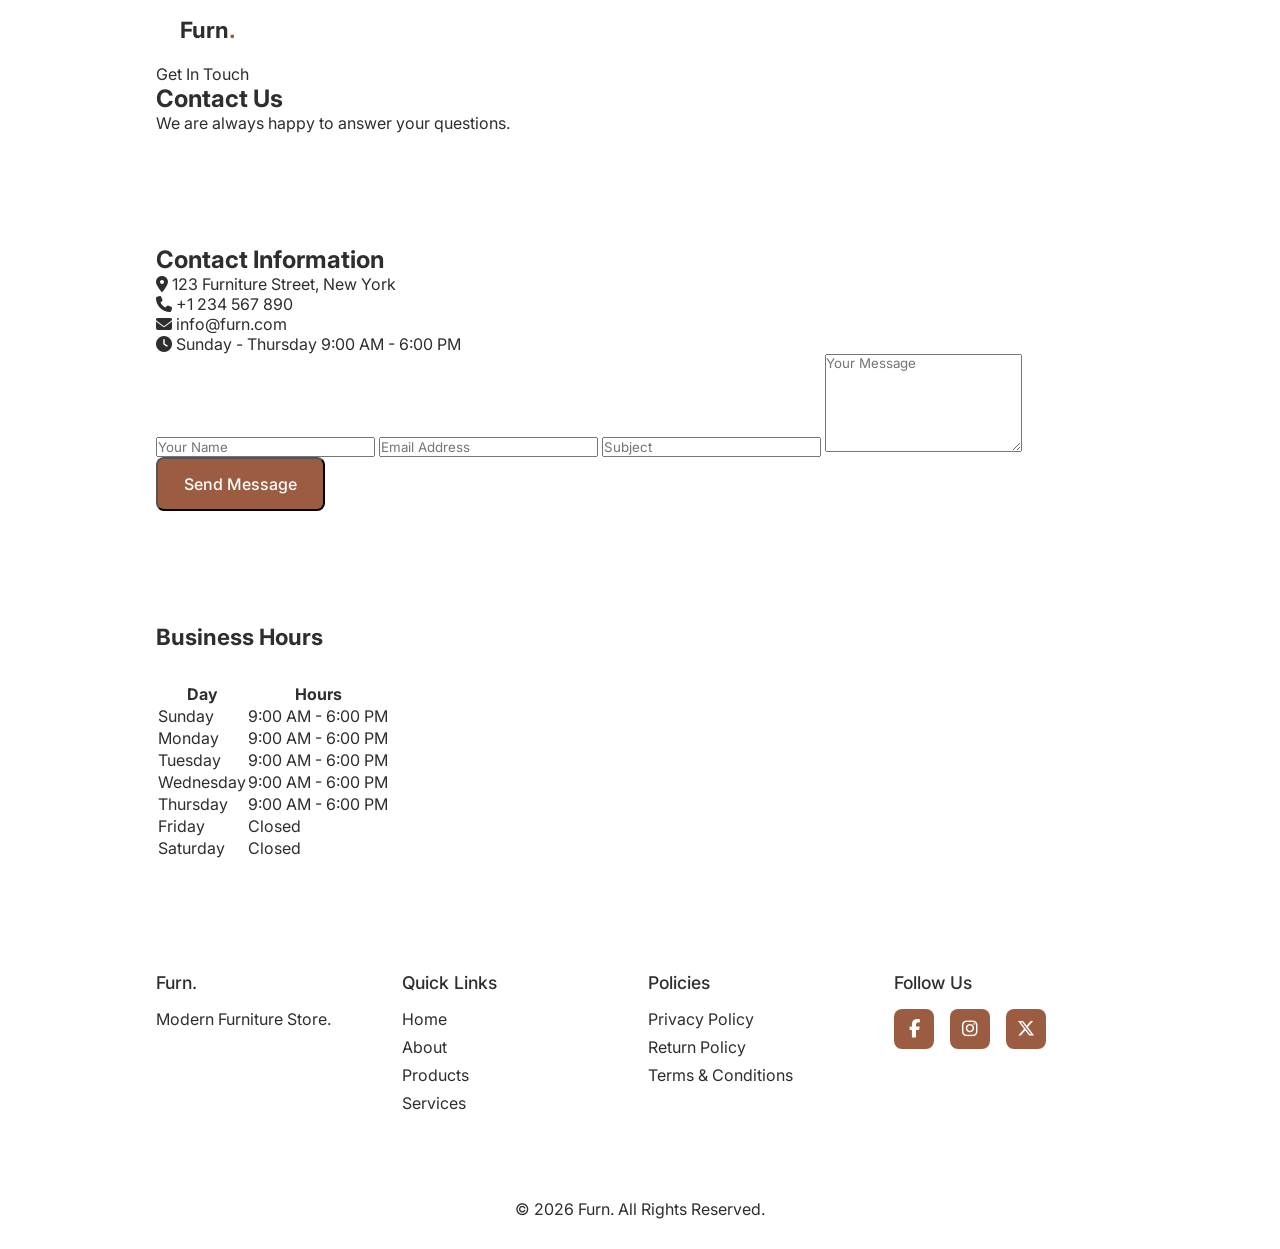
<file: contact.html>
<!DOCTYPE html>
<html lang="en">

<head>

<meta charset="UTF-8">
<meta name="viewport" content="width=device-width, initial-scale=1.0">

<title>Contact | Furn.</title>

<link rel="stylesheet" href="style.css">

<link rel="stylesheet"
href="https://cdnjs.cloudflare.com/ajax/libs/font-awesome/6.5.2/css/all.min.css">

</head>

<body id="top">

<header>

<div class="nav container">

<a href="index.html" class="logo">
Furn<span>.</span>
</a>

<nav>

<ul class="navbar">

<li><a href="index.html">Home</a></li>
<li><a href="about.html">About</a></li>
<li><a href="services.html">Services</a></li>
<li><a href="products.html">Products</a></li>
<li><a href="portfolio.html">Portfolio</a></li>
<li><a href="album.html">Album</a></li>
<li><a href="contact.html" class="active">Contact</a></li>
<li><a href="privacy.html">Privacy</a></li>
<li><a href="return-policy.html">Returns</a></li>
<li><a href="terms.html">Terms</a></li>

</ul>

</nav>

</div>

</header>

<main>

<section class="page-banner container">

<p class="small-title">

Get In Touch

</p>

<h1>

Contact Us

</h1>

<p>

We are always happy to answer your questions.

</p>

</section>

<section class="contact container">

<div class="contact-info">

<h2>

Contact Information

</h2>

<p>

<i class="fa-solid fa-location-dot"></i>

123 Furniture Street, New York

</p>

<p>

<i class="fa-solid fa-phone"></i>

+1 234 567 890

</p>

<p>

<i class="fa-solid fa-envelope"></i>

info@furn.com

</p>

<p>

<i class="fa-solid fa-clock"></i>

Sunday - Thursday

9:00 AM - 6:00 PM

</p>

</div>

<div class="contact-form">

<form action="#">

<input
type="text"
placeholder="Your Name"
required>

<input
type="email"
placeholder="Email Address"
required>

<input
type="text"
placeholder="Subject"
required>

<textarea
rows="6"
placeholder="Your Message"
required>
</textarea>

<input
type="submit"
value="Send Message"
class="btn">

</form>

</div>

</section>

<section class="container">

<div class="heading">

<h2>

Business Hours

</h2>

</div>

<table class="hours-table">

<tr>

<th>Day</th>

<th>Hours</th>

</tr>

<tr>

<td>Sunday</td>

<td>9:00 AM - 6:00 PM</td>

</tr>

<tr>

<td>Monday</td>

<td>9:00 AM - 6:00 PM</td>

</tr>

<tr>

<td>Tuesday</td>

<td>9:00 AM - 6:00 PM</td>

</tr>

<tr>

<td>Wednesday</td>

<td>9:00 AM - 6:00 PM</td>

</tr>

<tr>

<td>Thursday</td>

<td>9:00 AM - 6:00 PM</td>

</tr>

<tr>

<td>Friday</td>

<td>Closed</td>

</tr>

<tr>

<td>Saturday</td>

<td>Closed</td>

</tr>

</table>

</section>

</main>

<footer>

<section class="footer container">

<div class="footer-box">

<h3>

Furn.

</h3>

<p>

Modern Furniture Store.

</p>

</div>

<div class="footer-box">

<h3>

Quick Links

</h3>

<a href="index.html">Home</a>
<a href="about.html">About</a>
<a href="products.html">Products</a>
<a href="services.html">Services</a>

</div>

<div class="footer-box">

<h3>

Policies

</h3>

<a href="privacy.html">Privacy Policy</a>
<a href="return-policy.html">Return Policy</a>
<a href="terms.html">Terms & Conditions</a>

</div>

<div class="footer-box">

<h3>

Follow Us

</h3>

<div class="social">

<a href="#"><i class="fa-brands fa-facebook-f"></i></a>

<a href="#"><i class="fa-brands fa-instagram"></i></a>

<a href="#"><i class="fa-brands fa-x-twitter"></i></a>

</div>

</div>

</section>

<div class="copyright">

<p>

© 2026 Furn. All Rights Reserved.

</p>

</div>

</footer>

<a href="#top" class="scroll-top">

<i class="fa-solid fa-arrow-up"></i>

</a>

</body>

</html>
</file>
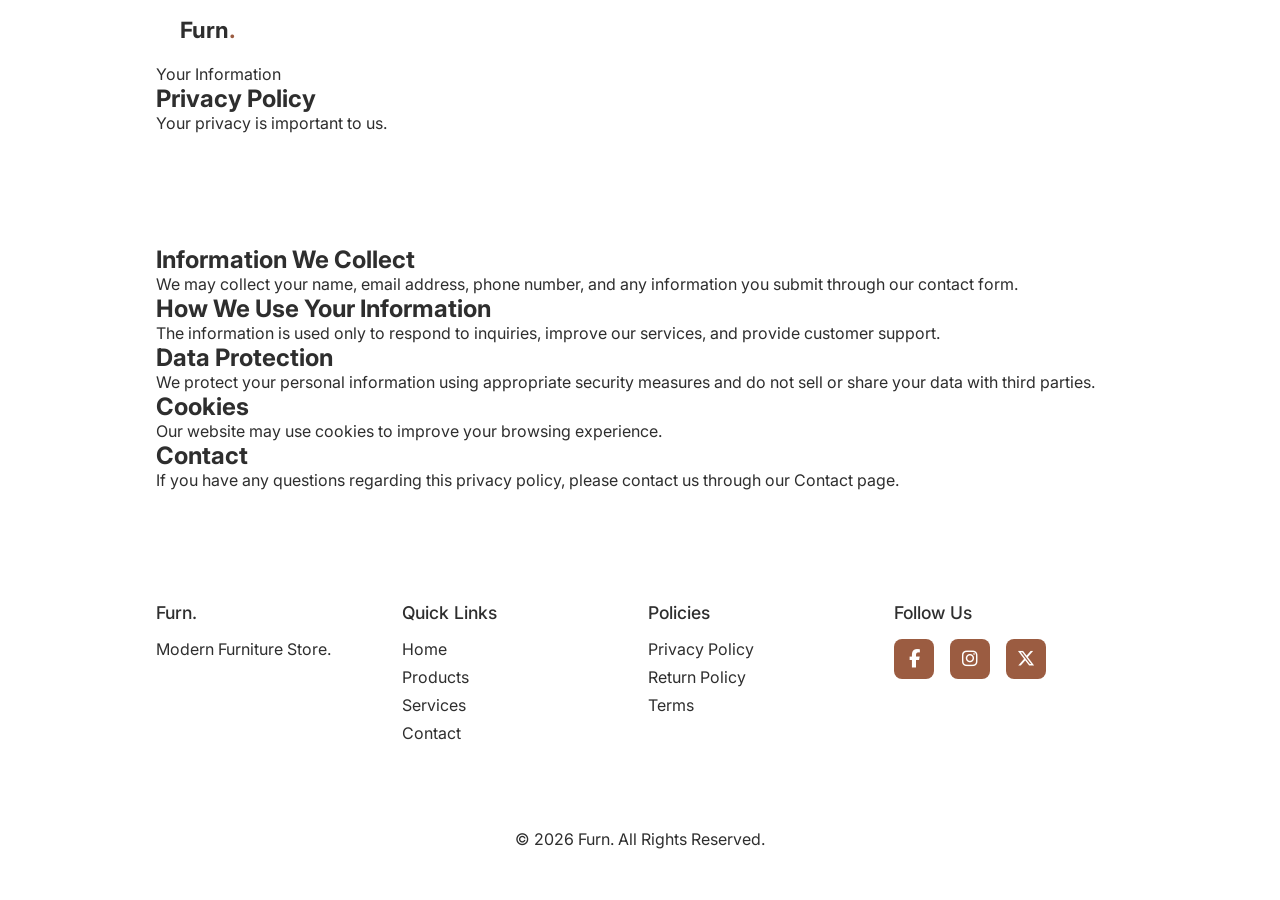
<file: privacy.html>
<!DOCTYPE html>
<html lang="en">

<head>

<meta charset="UTF-8">
<meta name="viewport" content="width=device-width, initial-scale=1.0">

<title>Privacy Policy | Furn.</title>

<link rel="stylesheet" href="style.css">

<link rel="stylesheet"
href="https://cdnjs.cloudflare.com/ajax/libs/font-awesome/6.5.2/css/all.min.css">

</head>

<body id="top">

<header>

<div class="nav container">

<a href="index.html" class="logo">
Furn<span>.</span>
</a>

<nav>

<ul class="navbar">

<li><a href="index.html">Home</a></li>
<li><a href="about.html">About</a></li>
<li><a href="services.html">Services</a></li>
<li><a href="products.html">Products</a></li>
<li><a href="portfolio.html">Portfolio</a></li>
<li><a href="album.html">Album</a></li>
<li><a href="contact.html">Contact</a></li>
<li><a href="privacy.html" class="active">Privacy</a></li>
<li><a href="return-policy.html">Returns</a></li>
<li><a href="terms.html">Terms</a></li>

</ul>

</nav>

</div>

</header>

<main>

<section class="page-banner container">

<p class="small-title">

Your Information

</p>

<h1>

Privacy Policy

</h1>

<p>

Your privacy is important to us.

</p>

</section>

<section class="container">

<h2>

Information We Collect

</h2>

<p>

We may collect your name, email address,
phone number, and any information you submit
through our contact form.

</p>

<h2>

How We Use Your Information

</h2>

<p>

The information is used only to respond
to inquiries, improve our services,
and provide customer support.

</p>

<h2>

Data Protection

</h2>

<p>

We protect your personal information
using appropriate security measures and
do not sell or share your data with third parties.

</p>

<h2>

Cookies

</h2>

<p>

Our website may use cookies to improve
your browsing experience.

</p>

<h2>

Contact

</h2>

<p>

If you have any questions regarding this
privacy policy, please contact us through
our Contact page.

</p>

</section>

</main>

<footer>

<section class="footer container">

<div class="footer-box">

<h3>Furn.</h3>

<p>

Modern Furniture Store.

</p>

</div>

<div class="footer-box">

<h3>Quick Links</h3>

<a href="index.html">Home</a>
<a href="products.html">Products</a>
<a href="services.html">Services</a>
<a href="contact.html">Contact</a>

</div>

<div class="footer-box">

<h3>Policies</h3>

<a href="privacy.html">Privacy Policy</a>
<a href="return-policy.html">Return Policy</a>
<a href="terms.html">Terms</a>

</div>

<div class="footer-box">

<h3>Follow Us</h3>

<div class="social">

<a href="#"><i class="fa-brands fa-facebook-f"></i></a>
<a href="#"><i class="fa-brands fa-instagram"></i></a>
<a href="#"><i class="fa-brands fa-x-twitter"></i></a>

</div>

</div>

</section>

<div class="copyright">

<p>

© 2026 Furn. All Rights Reserved.

</p>

</div>

</footer>

<a href="#top" class="scroll-top">

<i class="fa-solid fa-arrow-up"></i>

</a>

</body>

</html>
</file>
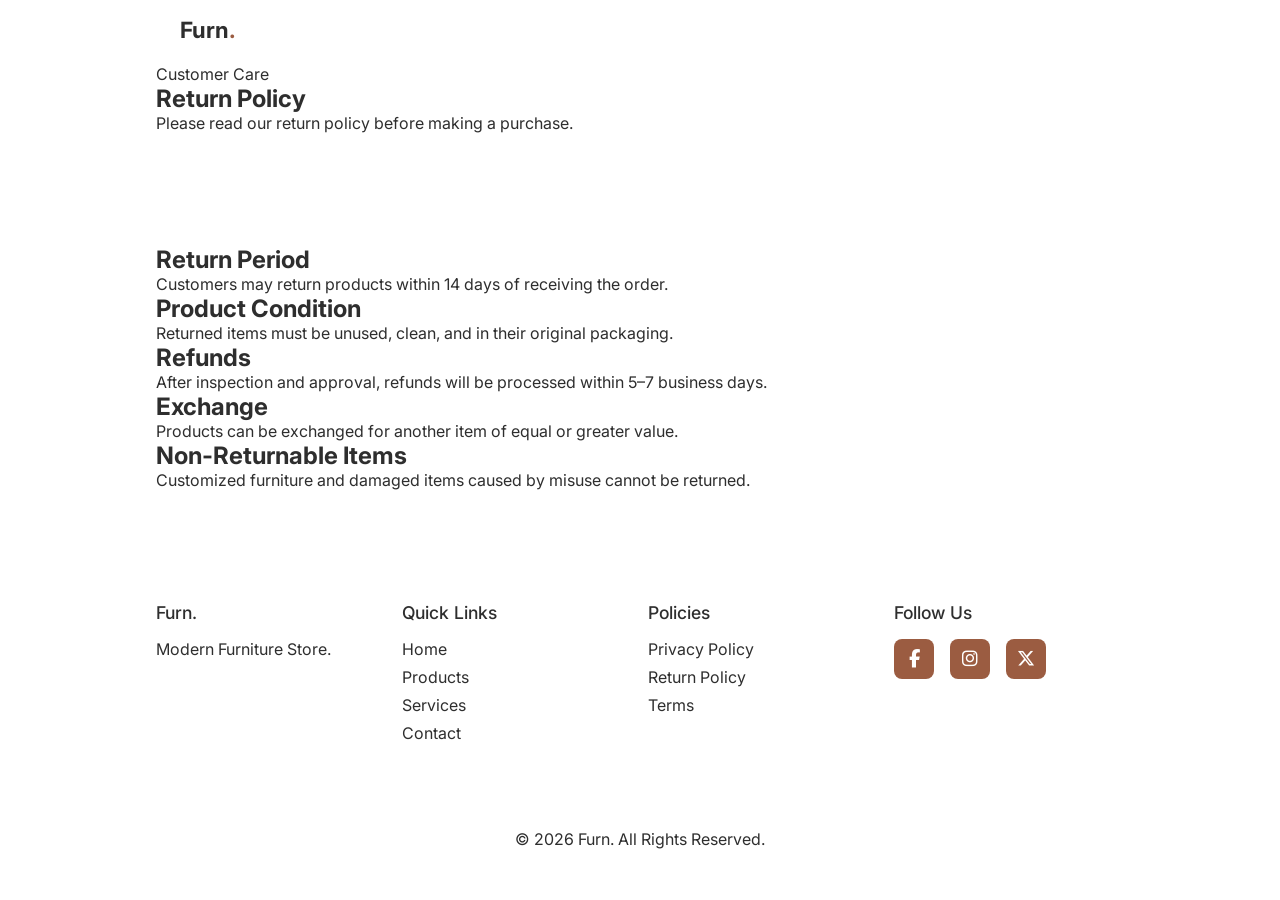
<file: return.html>
<!DOCTYPE html>
<html lang="en">

<head>

<meta charset="UTF-8">
<meta name="viewport" content="width=device-width, initial-scale=1.0">

<title>Return Policy | Furn.</title>

<link rel="stylesheet" href="style.css">

<link rel="stylesheet"
href="https://cdnjs.cloudflare.com/ajax/libs/font-awesome/6.5.2/css/all.min.css">

</head>

<body id="top">

<header>

<div class="nav container">

<a href="index.html" class="logo">
Furn<span>.</span>
</a>

<nav>

<ul class="navbar">

<li><a href="index.html">Home</a></li>
<li><a href="about.html">About</a></li>
<li><a href="services.html">Services</a></li>
<li><a href="products.html">Products</a></li>
<li><a href="portfolio.html">Portfolio</a></li>
<li><a href="album.html">Album</a></li>
<li><a href="contact.html">Contact</a></li>
<li><a href="privacy.html">Privacy</a></li>
<li><a href="return-policy.html" class="active">Returns</a></li>
<li><a href="terms.html">Terms</a></li>

</ul>

</nav>

</div>

</header>

<main>

<section class="page-banner container">

<p class="small-title">

Customer Care

</p>

<h1>

Return Policy

</h1>

<p>

Please read our return policy before making a purchase.

</p>

</section>

<section class="container">

<h2>

Return Period

</h2>

<p>

Customers may return products within
14 days of receiving the order.

</p>

<h2>

Product Condition

</h2>

<p>

Returned items must be unused,
clean, and in their original packaging.

</p>

<h2>

Refunds

</h2>

<p>

After inspection and approval,
refunds will be processed within
5–7 business days.

</p>

<h2>

Exchange

</h2>

<p>

Products can be exchanged for another
item of equal or greater value.

</p>

<h2>

Non-Returnable Items

</h2>

<p>

Customized furniture and damaged items
caused by misuse cannot be returned.

</p>

</section>

</main>

<footer>

<section class="footer container">

<div class="footer-box">

<h3>Furn.</h3>

<p>

Modern Furniture Store.

</p>

</div>

<div class="footer-box">

<h3>Quick Links</h3>

<a href="index.html">Home</a>
<a href="products.html">Products</a>
<a href="services.html">Services</a>
<a href="contact.html">Contact</a>

</div>

<div class="footer-box">

<h3>Policies</h3>

<a href="privacy.html">Privacy Policy</a>
<a href="return-policy.html">Return Policy</a>
<a href="terms.html">Terms</a>

</div>

<div class="footer-box">

<h3>Follow Us</h3>

<div class="social">

<a href="#"><i class="fa-brands fa-facebook-f"></i></a>
<a href="#"><i class="fa-brands fa-instagram"></i></a>
<a href="#"><i class="fa-brands fa-x-twitter"></i></a>

</div>

</div>

</section>

<div class="copyright">

<p>

© 2026 Furn. All Rights Reserved.

</p>

</div>

</footer>

<a href="#top" class="scroll-top">

<i class="fa-solid fa-arrow-up"></i>

</a>

</body>

</html>
</file>
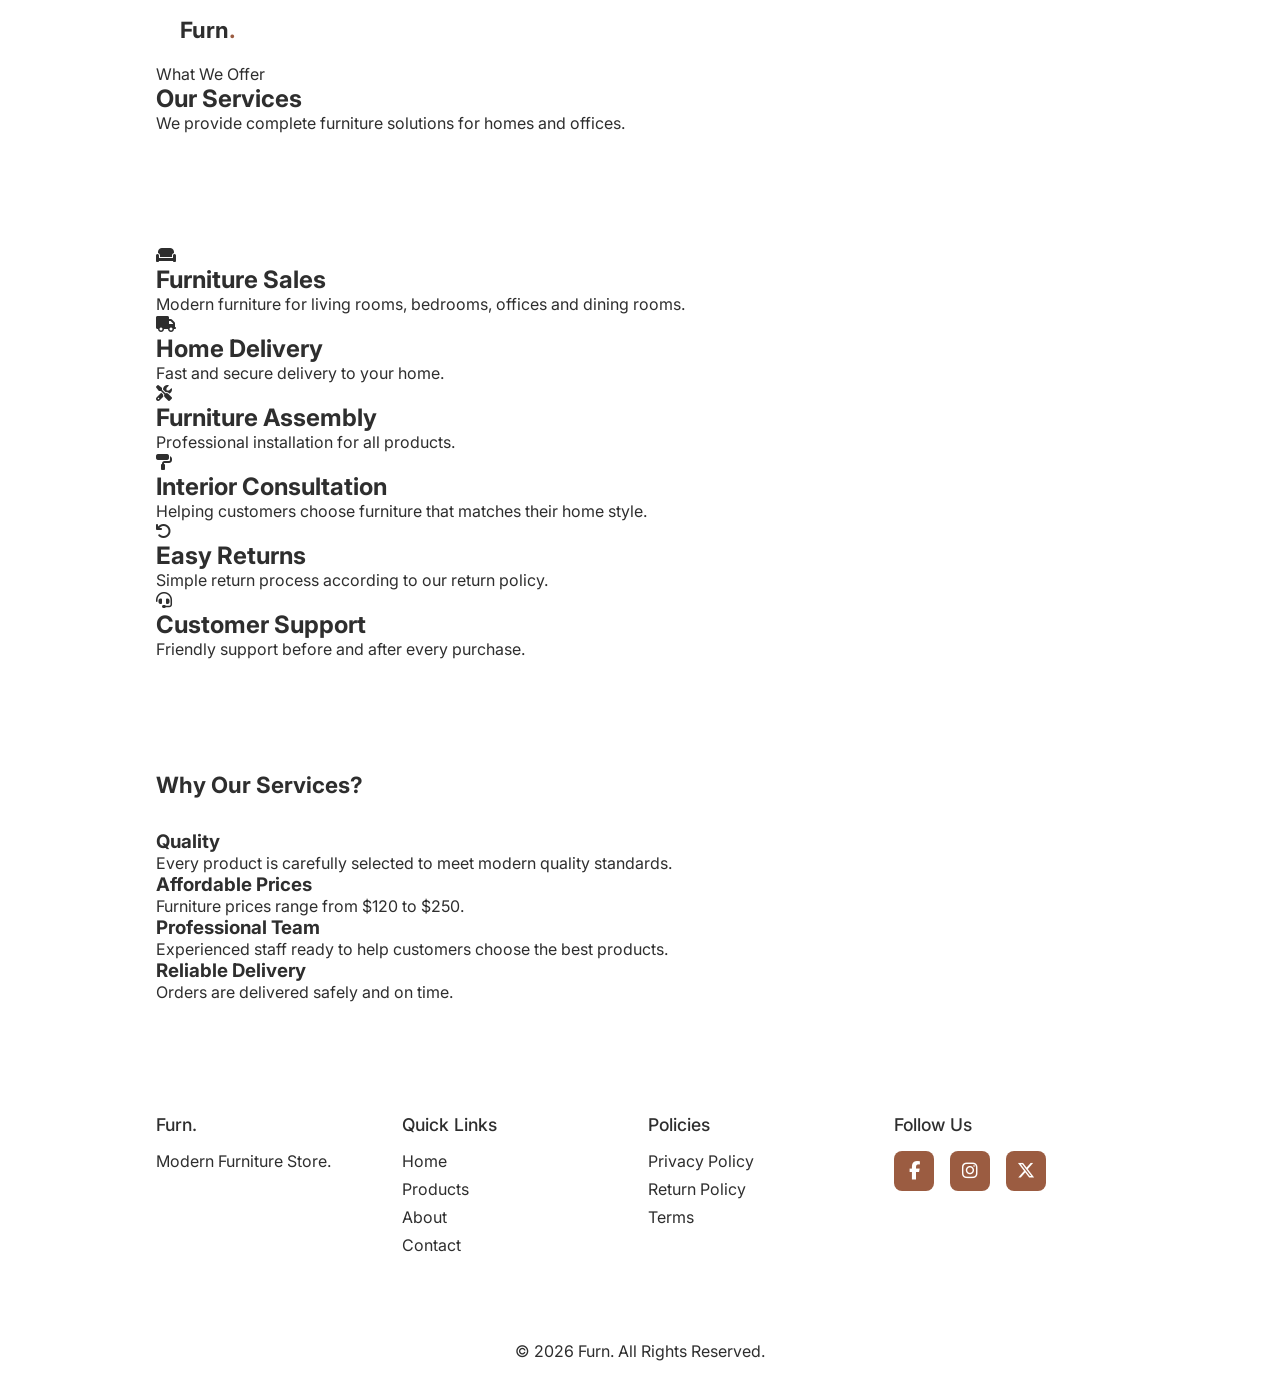
<file: services.html>
<!DOCTYPE html>
<html lang="en">

<head>
    <meta charset="UTF-8">
    <meta name="viewport" content="width=device-width, initial-scale=1.0">
    <meta name="description" content="Furniture Services">

    <title>Services | Furn.</title>

    <link rel="stylesheet" href="style.css">

    <link rel="stylesheet"
        href="https://cdnjs.cloudflare.com/ajax/libs/font-awesome/6.5.2/css/all.min.css">
</head>

<body id="top">

<header>

    <div class="nav container">

        <a href="index.html" class="logo">
            Furn<span>.</span>
        </a>

        <nav>

            <ul class="navbar">

                <li><a href="index.html">Home</a></li>

                <li><a href="about.html">About</a></li>

                <li><a href="services.html" class="active">Services</a></li>

                <li><a href="products.html">Products</a></li>

                <li><a href="portfolio.html">Portfolio</a></li>

                <li><a href="album.html">Album</a></li>

                <li><a href="contact.html">Contact</a></li>

                <li><a href="privacy.html">Privacy</a></li>

                <li><a href="return-policy.html">Returns</a></li>

                <li><a href="terms.html">Terms</a></li>

            </ul>

        </nav>

    </div>

</header>


<main>

<section class="page-banner container">

    <p class="small-title">
        What We Offer
    </p>

    <h1>
        Our Services
    </h1>

    <p>
        We provide complete furniture solutions for homes and offices.
    </p>

</section>


<section class="container">

<div class="services-grid">

<article class="service-card">

<i class="fa-solid fa-couch"></i>

<h2>Furniture Sales</h2>

<p>

Modern furniture for living rooms,
bedrooms, offices and dining rooms.

</p>

</article>


<article class="service-card">

<i class="fa-solid fa-truck"></i>

<h2>Home Delivery</h2>

<p>

Fast and secure delivery to your home.

</p>

</article>


<article class="service-card">

<i class="fa-solid fa-screwdriver-wrench"></i>

<h2>Furniture Assembly</h2>

<p>

Professional installation for all products.

</p>

</article>


<article class="service-card">

<i class="fa-solid fa-paint-roller"></i>

<h2>Interior Consultation</h2>

<p>

Helping customers choose furniture
that matches their home style.

</p>

</article>


<article class="service-card">

<i class="fa-solid fa-arrow-rotate-left"></i>

<h2>Easy Returns</h2>

<p>

Simple return process according
to our return policy.

</p>

</article>


<article class="service-card">

<i class="fa-solid fa-headset"></i>

<h2>Customer Support</h2>

<p>

Friendly support before and
after every purchase.

</p>

</article>

</div>

</section>


<section class="container">

<div class="heading">

<h2>

Why Our Services?

</h2>

</div>

<div class="content-grid">

<div class="content-card">

<h3>

Quality

</h3>

<p>

Every product is carefully selected
to meet modern quality standards.

</p>

</div>

<div class="content-card">

<h3>

Affordable Prices

</h3>

<p>

Furniture prices range from
$120 to $250.

</p>

</div>

<div class="content-card">

<h3>

Professional Team

</h3>

<p>

Experienced staff ready to help
customers choose the best products.

</p>

</div>

<div class="content-card">

<h3>

Reliable Delivery

</h3>

<p>

Orders are delivered safely
and on time.

</p>

</div>

</div>

</section>

</main>


<footer>

<section class="footer container">

<div class="footer-box">

<h3>Furn.</h3>

<p>

Modern Furniture Store.

</p>

</div>

<div class="footer-box">

<h3>Quick Links</h3>

<a href="index.html">Home</a>

<a href="products.html">Products</a>

<a href="about.html">About</a>

<a href="contact.html">Contact</a>

</div>

<div class="footer-box">

<h3>Policies</h3>

<a href="privacy.html">Privacy Policy</a>

<a href="return-policy.html">Return Policy</a>

<a href="terms.html">Terms</a>

</div>

<div class="footer-box">

<h3>Follow Us</h3>

<div class="social">

<a href="#"><i class="fa-brands fa-facebook-f"></i></a>

<a href="#"><i class="fa-brands fa-instagram"></i></a>

<a href="#"><i class="fa-brands fa-x-twitter"></i></a>

</div>

</div>

</section>

<div class="copyright">

<p>

© 2026 Furn. All Rights Reserved.

</p>

</div>

</footer>

<a href="#top" class="scroll-top">

<i class="fa-solid fa-arrow-up"></i>

</a>

</body>

</html>
</file>
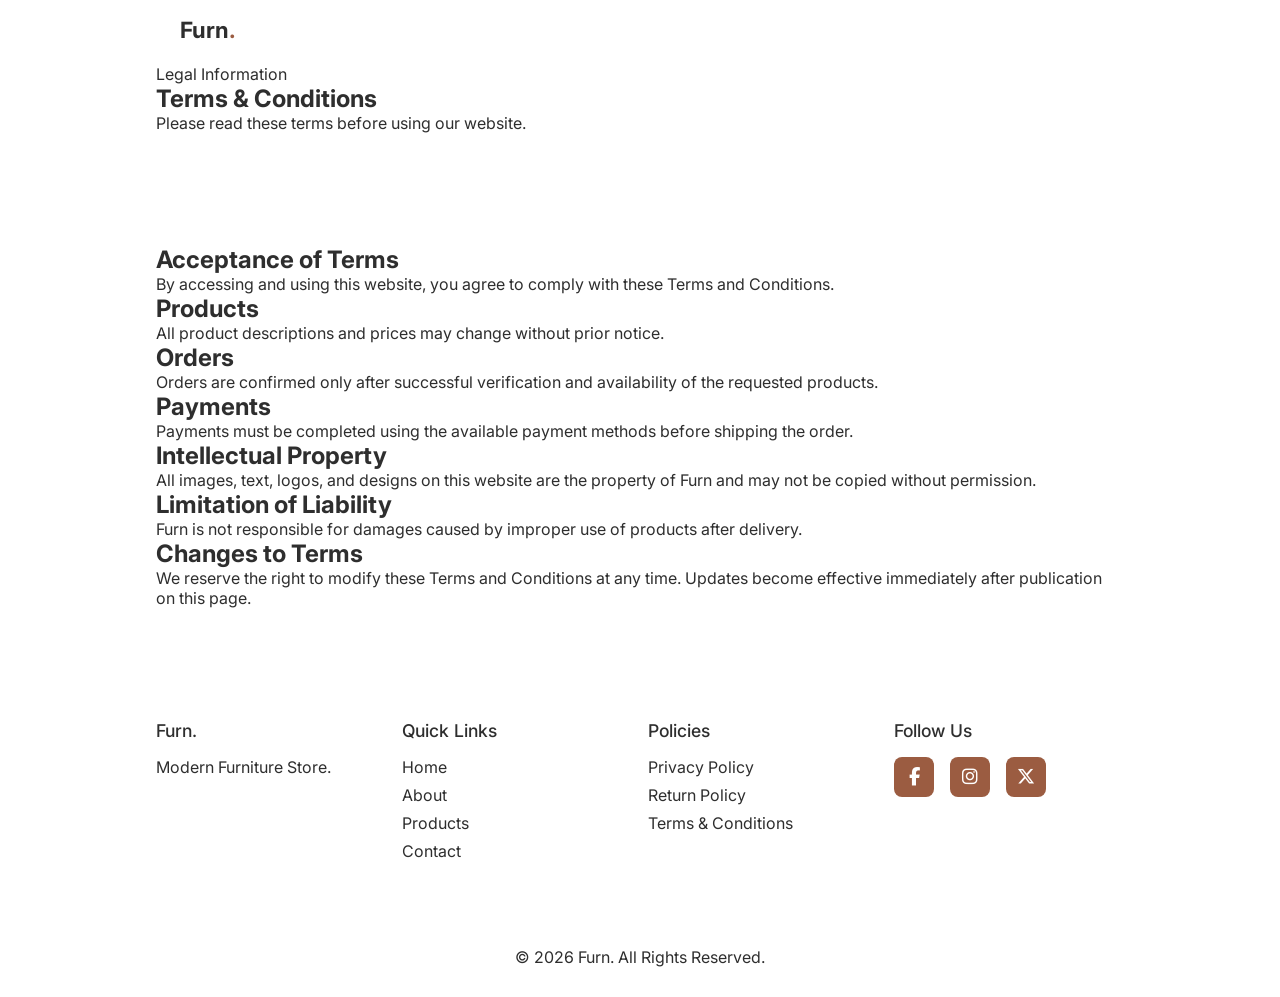
<file: terms.html>
<!DOCTYPE html>
<html lang="en">

<head>

<meta charset="UTF-8">
<meta name="viewport" content="width=device-width, initial-scale=1.0">

<title>Terms & Conditions | Furn.</title>

<link rel="stylesheet" href="style.css">

<link rel="stylesheet"
href="https://cdnjs.cloudflare.com/ajax/libs/font-awesome/6.5.2/css/all.min.css">

</head>

<body id="top">

<header>

<div class="nav container">

<a href="index.html" class="logo">
Furn<span>.</span>
</a>

<nav>

<ul class="navbar">

<li><a href="index.html">Home</a></li>
<li><a href="about.html">About</a></li>
<li><a href="services.html">Services</a></li>
<li><a href="products.html">Products</a></li>
<li><a href="portfolio.html">Portfolio</a></li>
<li><a href="album.html">Album</a></li>
<li><a href="contact.html">Contact</a></li>
<li><a href="privacy.html">Privacy</a></li>
<li><a href="return-policy.html">Returns</a></li>
<li><a href="terms.html" class="active">Terms</a></li>

</ul>

</nav>

</div>

</header>

<main>

<section class="page-banner container">

<p class="small-title">

Legal Information

</p>

<h1>

Terms & Conditions

</h1>

<p>

Please read these terms before using our website.

</p>

</section>

<section class="container">

<h2>

Acceptance of Terms

</h2>

<p>

By accessing and using this website,
you agree to comply with these
Terms and Conditions.

</p>

<h2>

Products

</h2>

<p>

All product descriptions and prices
may change without prior notice.

</p>

<h2>

Orders

</h2>

<p>

Orders are confirmed only after
successful verification and availability
of the requested products.

</p>

<h2>

Payments

</h2>

<p>

Payments must be completed using
the available payment methods before
shipping the order.

</p>

<h2>

Intellectual Property

</h2>

<p>

All images, text, logos, and designs
on this website are the property
of Furn and may not be copied
without permission.

</p>

<h2>

Limitation of Liability

</h2>

<p>

Furn is not responsible for damages
caused by improper use of products
after delivery.

</p>

<h2>

Changes to Terms

</h2>

<p>

We reserve the right to modify these
Terms and Conditions at any time.
Updates become effective immediately
after publication on this page.

</p>

</section>

</main>

<footer>

<section class="footer container">

<div class="footer-box">

<h3>Furn.</h3>

<p>

Modern Furniture Store.

</p>

</div>

<div class="footer-box">

<h3>Quick Links</h3>

<a href="index.html">Home</a>
<a href="about.html">About</a>
<a href="products.html">Products</a>
<a href="contact.html">Contact</a>

</div>

<div class="footer-box">

<h3>Policies</h3>

<a href="privacy.html">Privacy Policy</a>
<a href="return-policy.html">Return Policy</a>
<a href="terms.html">Terms & Conditions</a>

</div>

<div class="footer-box">

<h3>Follow Us</h3>

<div class="social">

<a href="#"><i class="fa-brands fa-facebook-f"></i></a>
<a href="#"><i class="fa-brands fa-instagram"></i></a>
<a href="#"><i class="fa-brands fa-x-twitter"></i></a>

</div>

</div>

</section>

<div class="copyright">

<p>

© 2026 Furn. All Rights Reserved.

</p>

</div>

</footer>

<a href="#top" class="scroll-top">

<i class="fa-solid fa-arrow-up"></i>

</a>

</body>

</html>
</file>
<file: style.css>
@import url('https://fonts.googleapis.com/css2?family=Caveat:wght@400..700&family=Dancing+Script:wght@400..700&family=Google+Sans+Flex:opsz,wght@6..144,1..1000&family=Google+Sans:ital,opsz,wght@0,17..18,400..700;1,17..18,400..700&family=Inter:ital,opsz,wght@0,14..32,100..900;1,14..32,100..900&family=Roboto:ital,wght@0,100..900;1,100..900&family=Satisfy&display=swap');
*
{
     font-family: 'Google Sans', 'Inter', 'Roboto', 'Dancing Script', 'Caveat', 'Satisfy', sans-serif;
     margin:0;
     padding:0;
     box-sizing:border-box;
     scroll-behavior: smooth;
     scroll-padding-top: 2rem;
     list-style: none;
     text-decoration: none;
}
/* Custom Scroll Bar */
html::-webkit-scrollbar
{
    width: 0.5rem;
    background: transparent;
}
html::-webkit-scrollbar-thumb
{
    border-radius: 4rem;
    background: var(--main-color);

}
:root
{
    --main-color: #9b5c41;
    --light-color: #e1b955;
    --text-color: #2e2e2e;
    --hover-color: #9c6951;
    --bg-color: #fff;
}
section{
    padding: 4rem 0 3rem;

}
img
{
    width: 100%;
}
body
{
    color: var(--text-color);
}
.container 
{
    max-width: 968px;
    margin: auto;
    width: 100%;
}
/* Button */
.btn
{
    background: var(--main-color);
    padding: 15px 26px;
    color: var(--bg-color);
    font-size: 1rem;
    font-weight: 500;
    border-radius: 0.5rem;
}
.btn:hover{
    background: var(--hover-color);
    transition: 0.3s all linear;
}
/* Header */
header
{
    position: fixed;
    top:0;
    left:0;
    width: 100%;
    z-index: 100;
}
header.shadow
{
    background: var(--bg-color);
    box-shadow: 1px 4px 14px rgb(15 54 55 / 10%);
    transition: 0.3s;
}
.nav
{
    display: flex;
    align-items: center;
    justify-content: center;
    padding: 16px 0;
}
.logo
{
    font-size: 1.4rem;
    font-weight: 700;
    color: var(--text-color);
    margin: 0px auto 0px 24px;
}
.logo span
{
    color: var(--main-color)
}
/* Menu Icon */
.menu-icon
{
    display: grid;
    row-gap: 5px;
    padding: 14px 12px;
    background: var(--main-color);
    cursor: pointer;
    z-index: 200;
    transition: 0.3s;
}
.menu-icon div
{
    display: block;
    background: var(--bg-color);
    height:2px;
    width: 25px;
    transition: 0.3s;
}
.move .line1
{
    transform: rotate(45deg) translate(5px, 5px);
}
.move .line2
{
   opacity: 0;
}
.move .line3
{
    transform: rotate(-45deg) translate(5px, -5px);
}
.navbar
{
    position: fixed;
    left:0;
    top:0;
    width: 100%;
    height: 100vh;
    background: rgba(255, 255, 255, 0.74);
    backdrop-filter: blur(4.5px);
    z-index: 106;
    display: none;
    align-items: center;    
    justify-content: center;
    transition:0.3s ease;
   
}
.navbar.active
{
    display: flex;
}
.navbar a
{
    padding: 20px;
    font-size: 1.6rem;
    color: var(--text-color);
    font-weight: 500;
    transition: 0.2s all linear;
}
.navbar a:hover
{
    background: var(--main-color);
    font-size: 1.8rem;
    color: var(--bg-color);
}
/* Nav Icons */
.nav-icons
{
    display: flex;
    column-gap: 1rem;
    z-index: 200;
}
.nav-icons i
{
    
    width:40px;
    height:40px;

    display:flex;
    justify-content:center;
    align-items:center;

    background:var(--main-color);
    color:#fff;

    font-size:1.1rem;
    border-radius:8px;
    cursor:pointer;
}
/* Cart */
.cart
{
    position: fixed;
    left:0;
    top: 0;
    width: 100%;
    height: 100vh;
    background: rgba(255, 255, 255, 0.74);
    backdrop-filter: blur(4.5px);
    z-index: 106;
    display: none;
    justify-content: center;
    align-items: center;
    transition:0.3s ease;
}
.cart.active{
display: flex;
}
.cart-content
{
    display: flex;
    flex-direction: column;
    max-width: 500px;
    margin: auto;
    width: 100%;
    padding: 20px;
    row-gap: 1rem;
}
.cart-box
{
    display: flex;
    justify-content: space-between;
    align-items: center;
}
.cart-box img
{
    width: 100px;
    object-fit: cover;
}
.cart-text
{
    display: grid;
}
.cart-text h3
{
    font-size: 1rem;
}
.cart-text span
{
   font-weight: 500;
}
.cart-box i
{
    font-size: 20px;
    color: var(--text-color)
}
.cart-box i:hover{
    color:var(--main-color);
}
.total 
{
    display: flex;
    justify-content: space-between;
    align-items: center;
    margin-top: 1.5rem;
}
.total h3{
    font-size: 1rem;
}
/* .total span{
    font-size: 500;
} */
.total span{
    font-weight:500;
}
.cart-content .btn{
    display: inline-flex;
    justify-content: center;
}
/* Login Form */
.login-form
{
    position: fixed;
    left:0;
    top: 0;
    width: 100%;
    height: 100vh;
    background: rgba(255, 255, 255, 0.74);
    backdrop-filter: blur(4.5px);
    z-index: 106;
    display: none;
    justify-content: center;
    align-items: center;
    transition:0.3s ease;
}
.login-form.active
{
    display: flex;
}
.login-form form{
    max-width: 300px;
    width: 100%;
    margin: auto;
    display: grid;
    text-align: center;
    row-gap: 1rem;
    padding: 10px;
}
.login-form form h2{
    font-size: 1.4rem;
    font-weight: 600;
}
.login-form form input{
    width: 100%;
    outline: none;
    border: none;
    font-size: 0.9rem;
    padding: 14px;
    background: var(--bg-color);
    border: 2px solid var(--main-color);
    border-radius: 0.5rem;
}
.login-form form input::placeholder
{
    font-size: 0.9rem;
    font-weight: 400;
}
.login-form form a{
    font-size: 0.9rem;
    font-weight: 500;
    color: var(--text-color);
    text-align: right;
}
.login-form form a:hover
{
  color: var(--main-color);
}
.login-form form .btn{
    border: none;
    background-color: var(--main-color);
}
.login-form form .btn:hover{
    border: none;
    background: var(--hover-color);
}
.home
{
    position: relative;
    min-height: 640px;
    display: grid;
    grid-template-columns: repeat(2, 1fr);
    align-items: center;
    gap:3rem;
}
.home-text h1
{
    font-size: 2.4rem;
}
.home-text h1 span{
    color: var(--main-color);
}
.home-text p{
    margin: 1rem 0 1.8rem;
}
.home-img img{
    width: 375px;
    height: 405px;
    border-radius: 50%;
}
.home-img
{
    position: relative;
}
.heading
{
    display: flex;
    justify-content: space-between;
    align-items: center;
    margin-bottom: 2rem;
}
.heading h2{
    font-size: 1.4rem;
}
.heading a{
    font-size: 1.1rem;
    font-weight: 400;
    color: var(--text-color);
    border-bottom: 2px solid var(--text-color);
}
.heading a:hover
{
    color: var(--main-color);
    border-bottom: 2px solid var(--main-color);
}
/* Popular */
.popular-content, .products-content
{
    display: grid;
    grid-template-columns: repeat(auto-fit, minmax(200px, auto));
    gap: 2rem;
}
.box 
{
 padding: 10px;
 background: #f1f1f1;
 border-radius: 0.5rem;
 display: grid;
 row-gap: 0.5rem;
}
.box img{
    width:100%;
    height:220px;
    object-fit:cover;
}
.box-text
{
    display: flex;
    align-items: center;
    justify-content: space-between;
    width: 100%;
    background: var(--bg-color);
    padding: 10px;
    border-radius: 0.5rem;
}
.title-price h3{
    font-size: 1rem;
    font-weight: 600;
}
.title-price span{
    font-weight: 500;
}
.box-text i{
    width: 33px;
    height: 33px;
    display: flex;
    justify-content: center;
    align-items: center;
    background: var(--text-color);
    color: var(--bg-color);
    border-radius: 50%;
    font-size: 15px;
    cursor: pointer;
}
.box-text i:hover{
    background: var(--main-color);
}
/* About */
.about{
    display: grid;
    grid-template-columns: repeat(2, 1fr);
    align-items: center;
    gap: 1.5rem;
}
.about-img img{
    width:400px;
}
.about-img{
    position: relative;
}
.about-text h2{
    font-size: 1.4rem;
}
.about-text p{
    text-align: justify;
    margin: 1.5rem 0 ;
   
}
 .features{
    display: grid;
    row-gap: 0.8rem;
}

.feature{
    display: flex;
    align-items: center;
    gap: 12px;
}

.feature i{
    color: var(--main-color);
    font-size: 18px;
}

.feature span{
    font-size: 0.9rem;
    color: var(--text-color);
}
/* Products */
.products-content .box-text{
    background: var(--text-color);
}
.products-content .box-text h3{
    color: var(--bg-color);
}
.products-content .box-text span{
    color: var(--bg-color);
}
.products-content .box-text i{
    background: var(--main-color);
}
.products-content .box-text i:hover{
    background: var(--hover-color);
}
/* Newsletter */
.newsletter
{
    background: #f1f1f1;
}
.newsletter-content
{
  display: grid;
  grid-template-columns: repeat(2, 1fr);
  align-items: center;
  gap: 1.5rem;
}
.newsletter-text h2{
    font-size: 1.4rem;
    margin-bottom: 1rem;
}
.newsletter-content form{
    display: grid;
    grid-template-columns: 1fr 0.4fr;
    column-gap: 1rem;
}
.newsletter-content form input{
    border: none;
    padding: 15px;
    outline-color: var(--main-color);
    border-radius: 0.5rem;
    font-size: 1rem;
    color: var(--text-color);
}
.newsletter-content form input::placeholder{
    font-size: 1rem;
}
.newsletter-content form .btn{
    text-transform: uppercase;
    color: var(--bg-color);
    cursor: pointer;
}
/* Footer */
.footer{
    display: grid;
    grid-template-columns: repeat(auto-fit, minmax(220px, auto));
    gap: 1rem;
}
.footer-box{
    display: flex;
    flex-direction: column;
}
.footer-box h3{
    font-size: 1.1rem;
    font-weight: 500;
    margin-bottom: 1rem;
}
.footer-box a{
    color: var(--text-color);
    margin-bottom: 0.5rem;
}
.footer-box a:hover{
    color: var(--main-color);
}
 .social{
    display: flex;
    gap: 1rem;
}
.social a{
    width: 40px;
    height: 40px;
    display: flex;
    justify-content: center;
    align-items: center;
    background: var(--main-color);
    border-radius: 0.5rem;
    color: var(--bg-color);
    font-size: 18px;
    transition: 0.3s;
}
.social a:hover{
    background: var(--hover-color);
    color: #fff;
}
.social i{
    line-height: 1;
}
/* Copyright */
.copyright
{
    text-align: center;
    padding: 30px;
}
/* Scroll top */
.scroll-top
{
    position: fixed;
    bottom: 1.5rem;
    right: -100%;
    padding: 10px;
    font-size: 20px;
    border-radius: 0.5rem;
    background: var(--main-color);
    color: var(--bg-color);
    display: flex;
    align-items: center;
    justify-content: center;
    opacity: 80%;
}
.scroll-top:hover{
    background: var(--hover-color);
    opacity: 100%;
    transition: 0.3s all linear;
}
.scroll-top.active{
    right: 1.5rem;
    transition: 0.3s;
}
/* ========== Tablet ========== */
@media (max-width: 991px){

.container{
    width: 90%;
}

.home{
    gap: 4rem;
}

.home-text h1{
    font-size: 2rem;
}

.home-img img{
    width: 320px;
    height: 320px;
}

.about{
    gap: 2rem;
}

.about-img img{
    width: 320px;
}

.newsletter-content{
    grid-template-columns: 1fr;
    text-align: center;
}

.newsletter-content form{
    width: 100%;
}

.footer{
    grid-template-columns: repeat(2,1fr);
}
}
/* ========== Mobile ========== */
@media (max-width:768px){

    .home{
    min-height: auto;
    padding-top: 6rem;
    padding-bottom: 2rem;
    gap: 1.5rem;
}
.nav{
    padding:12px 0;
}

.home{
    grid-template-columns:1fr;
    text-align:center;
    gap:2rem;
}

.home-text{
    order:2;
}

.home-img{
    order:1;
}

.home-img img{
    width:280px;
    height:280px;
    margin:auto;
}

.about{
    grid-template-columns:1fr;
    text-align:center;
}

.about-img img{
    width:300px;
    margin:auto;
}

.heading{
    flex-direction:column;
    gap:1rem;
}

.popular-content,
.products-content{
    grid-template-columns:repeat(2,1fr);
}

.newsletter-content{
    grid-template-columns:1fr;
    text-align:center;
}

.newsletter-content form{
    grid-template-columns:1fr;
    row-gap:1rem;
}


}
/* ========== Small Mobile ========== */
@media (max-width:480px){

.home-text h1{
    font-size:1.7rem;
}
/* Footer */
.footer{
    grid-template-columns: 1fr;
    row-gap: 2rem;
}

.footer-box{
    display: flex;
    flex-direction: column;
    align-items: flex-start;
    text-align: left;
}

.footer-box h3{
    margin-bottom: 1rem;
}

.footer-box a{
    margin-bottom: 0.8rem;
}

.social{
    display: flex;
    justify-content: flex-start;
    align-items: center;
    gap: 0.8rem;
}

.home-text p{
    font-size:0.9rem;
}

.home-img img{
    width:220px;
    height:220px;
    
}

.about-img img{
    width:220px;
}

.popular-content,
.products-content{
    grid-template-columns:1fr;
}

.box img{
    width:100%;
    height:220px;
    object-fit:cover;
}

.heading h2{
    font-size:1.2rem;
}

.btn{
    padding:12px 20px;
    font-size:0.9rem;
}

.nav-icons i,
.menu-icon{
    transform:scale(.9);
}
}@media (max-width: 514px)
{
.navbar a
{
    padding: 10px;
    font-size: 1.1rem;
    color: var(--text-color);
    font-weight: 500;
    transition: 0.2s all linear;
}
.navbar a:hover
{
    background: var(--main-color);
    font-size: 1.2rem;
    color: var(--bg-color);
}
}
</file>
